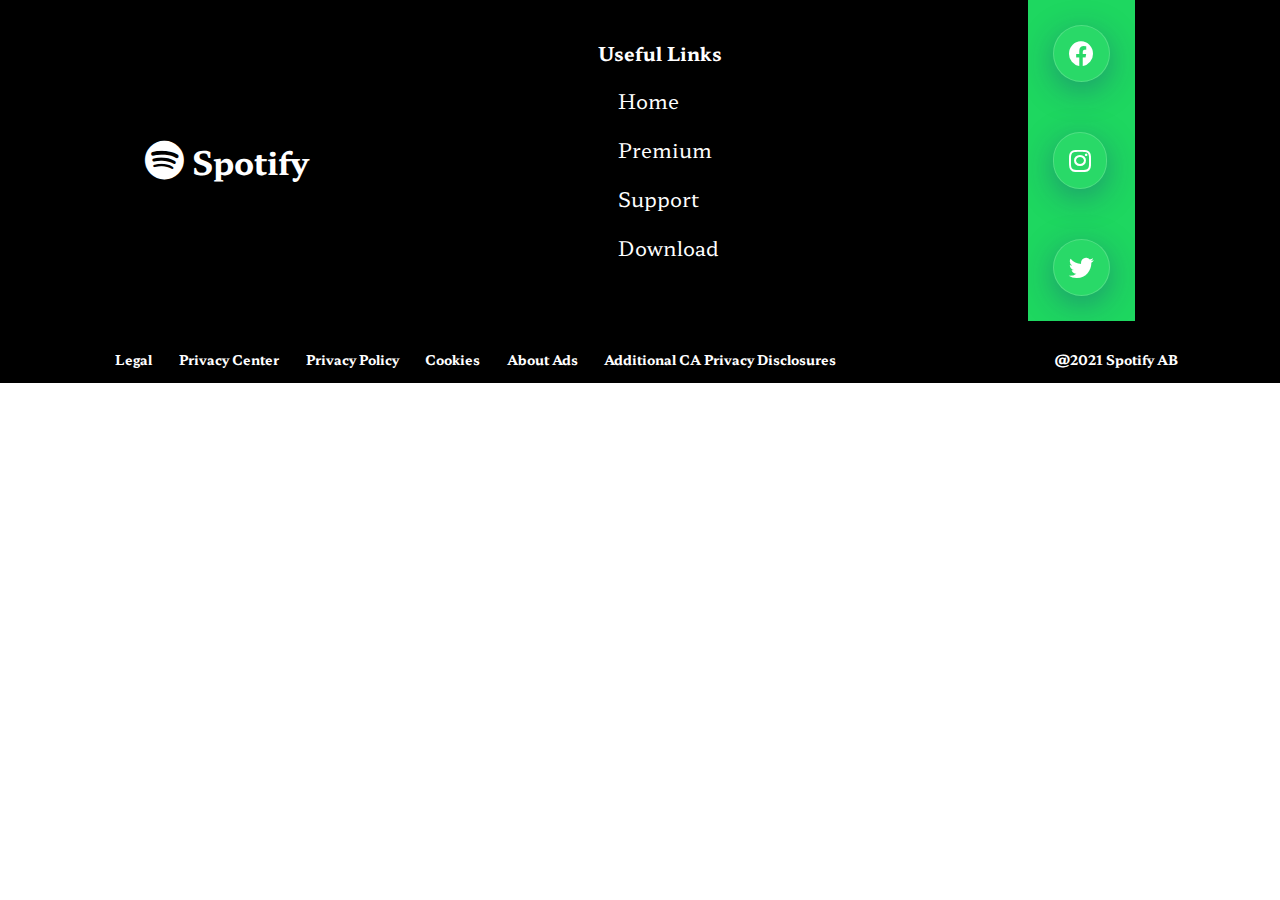
<file: footer.html>
<!DOCTYPE html>
<html>
<head>
    <meta charset='utf-8'>
    <meta http-equiv='X-UA-Compatible' content='IE=edge'>
    <title>Support-Spotify</title>
    <link rel="stylesheet" href="https://cdnjs.cloudflare.com/ajax/libs/font-awesome/5.15.4/css/all.min.css" integrity="sha512-1ycn6IcaQQ40/MKBW2W4Rhis/DbILU74C1vSrLJxCq57o941Ym01SwNsOMqvEBFlcgUa6xLiPY/NS5R+E6ztJQ==" crossorigin="anonymous" referrerpolicy="no-referrer" />
    <meta name='viewport' content='width=device-width, initial-scale=1'>
    <link rel='stylesheet' type='text/css' media='screen' href='footerstyle.css'>
  </head>
  <body>
  <!-- footer -->
  <section class="foot">
<div class="footer">
    <div class="left">
        <h1><i class="fab fa-spotify"></i> Spotify</h1>
    </div>
    <div class="mid_link">
        <h3>Useful Links</h3>
        <ul>
            <li><a href="index.html">Home</a></li>
            <li><a href="premium.html">Premium</a></li>
            <li><a href="support.html">Support</a></li>
            <li><a href="download.html">Download</a></li>
        </ul>
    </div>
    <div class="right">
        <h3><i class="fab fa-facebook"></i></h3>
        <h3><i class="fab fa-instagram"></i></h3>
        <h3><i class="fab fa-twitter"></i></h3>
    </div>
</div>    

<div class="foot-link">
    <div class="links">
<h5>Legal</h5>
<h5>Privacy Center</h5>
<h5>Privacy Policy</h5>
<h5>Cookies</h5>
<h5>About Ads</h5>
<h5>Additional CA Privacy Disclosures</h5>
</div>
<h5>@2021 Spotify AB</h5>
</div>
</section>
  </body>
  </html>
</file>
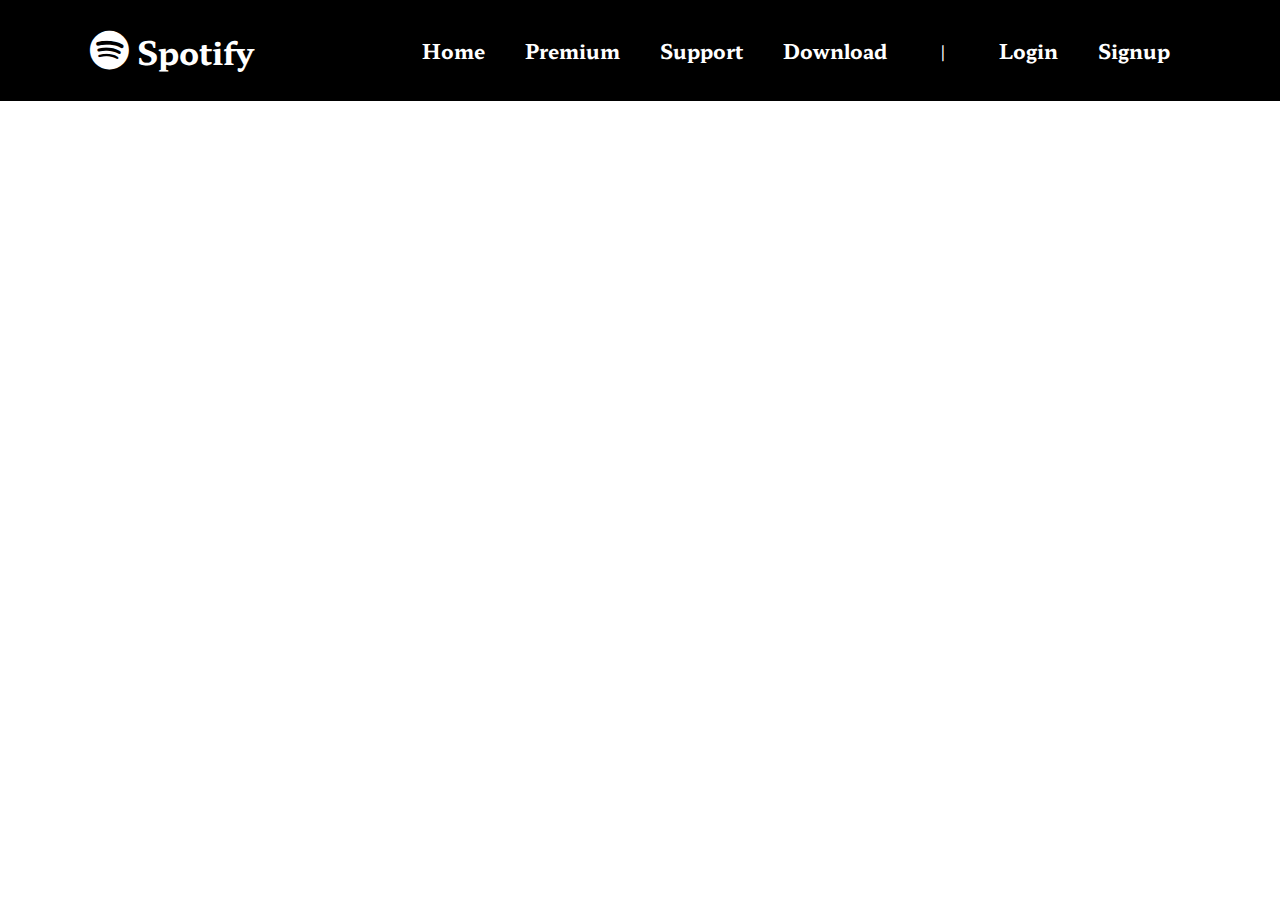
<file: header.html>
<!DOCTYPE html>
<html>
<head>
    <meta charset='utf-8'>
    <meta http-equiv='X-UA-Compatible' content='IE=edge'>
    <title>Support-Spotify</title>
    <link rel="stylesheet" href="https://cdnjs.cloudflare.com/ajax/libs/font-awesome/5.15.4/css/all.min.css" integrity="sha512-1ycn6IcaQQ40/MKBW2W4Rhis/DbILU74C1vSrLJxCq57o941Ym01SwNsOMqvEBFlcgUa6xLiPY/NS5R+E6ztJQ==" crossorigin="anonymous" referrerpolicy="no-referrer" />
    <meta name='viewport' content='width=device-width, initial-scale=1'>
    <link rel='stylesheet' type='text/css' media='screen' href='headerstyle.css'>
</head>
<body>
    <div class="header">
        <div class="logo">
            <h1><a href="index.html"><i class="fab fa-spotify"></i> Spotify </a></h1>
        </div>
        <i class="fa fa-bars" id="bars"></i>
        <div class="link">
            <ul>
                <li><a href="index.html">Home</a></li>
                <li><a href="premium.html">Premium</a></li>
                <li><a href="support.html">Support</a></li>
                <li><a href="download.html">Download</a></li>
                <span style="margin:0 2em;">|</span>
                <li><a href="login.html">Login</a></li>
                <li><a href="signup.html">Signup</a></li>
            </ul>
        </div>
      
    </div>

    <script src="https://cdnjs.cloudflare.com/ajax/libs/jquery/3.6.0/jquery.min.js" referrerpolicy="no-referrer"></script>
    <script>
        $(document).ready(function(){
            $('#bars').click(function(){
                $('.link ul').toggle();
                $("#bars").toggleClass("fas fa-times");
            }); 
        });
</script>
</body>
</html>
</file>
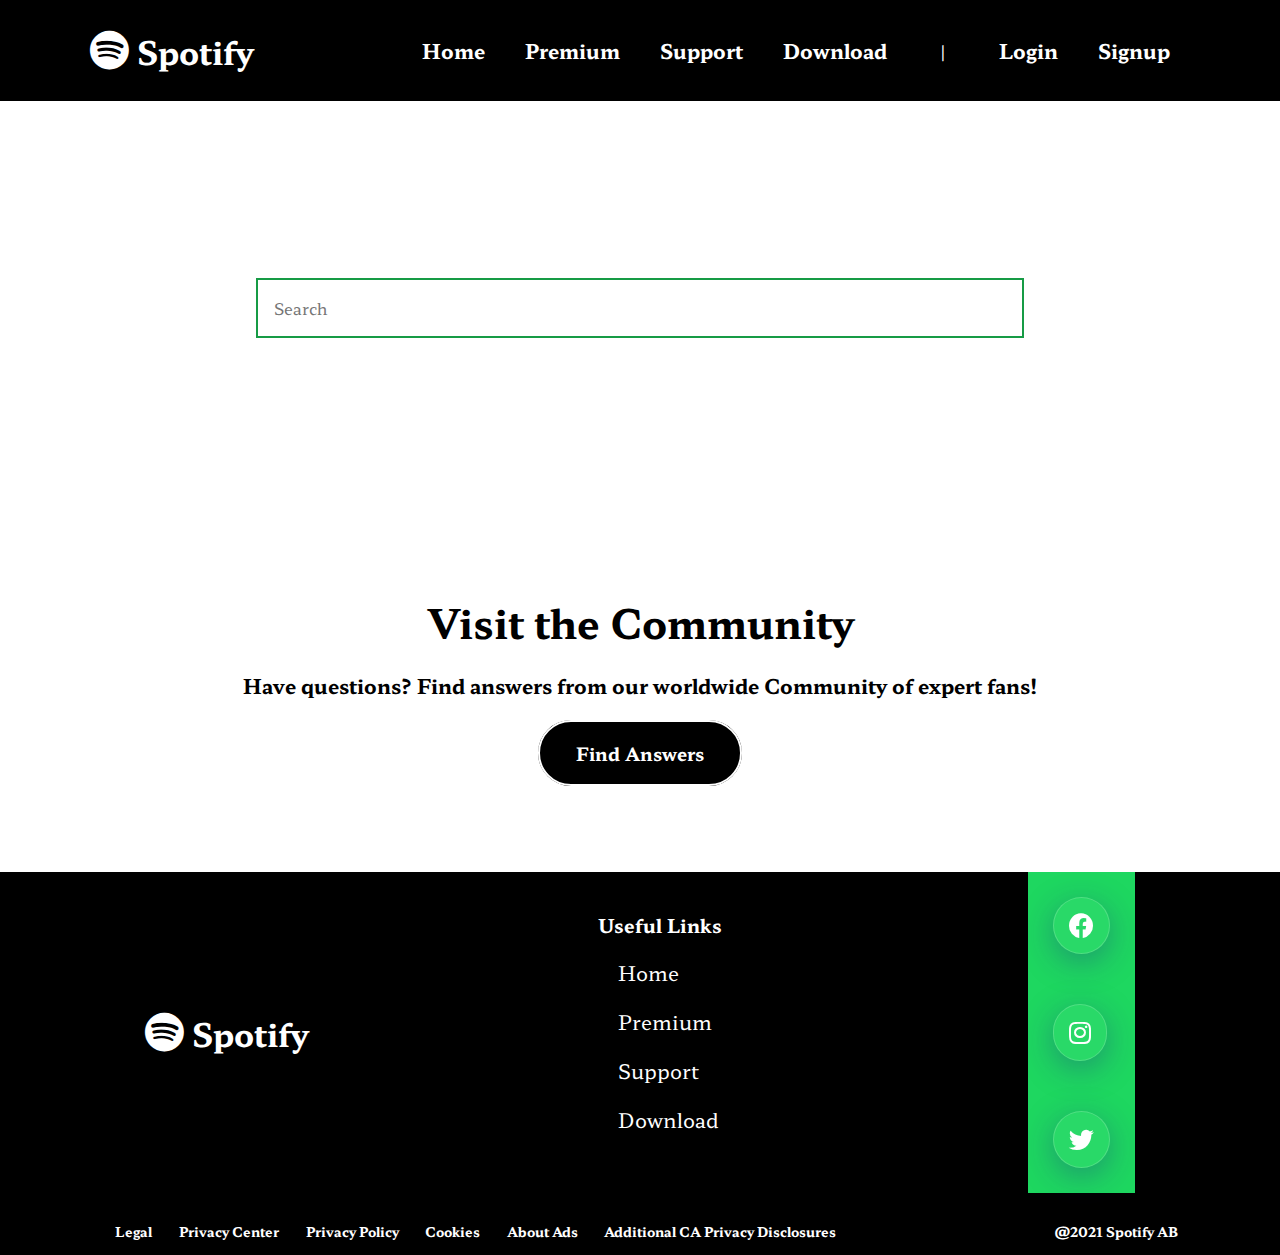
<file: support.html>
<!DOCTYPE html>
<html>
<head>
    <meta charset='utf-8'>
    <meta http-equiv='X-UA-Compatible' content='IE=edge'>
    <title>Support-Spotify</title>
    <link rel="stylesheet" href="https://cdnjs.cloudflare.com/ajax/libs/font-awesome/5.15.4/css/all.min.css" integrity="sha512-1ycn6IcaQQ40/MKBW2W4Rhis/DbILU74C1vSrLJxCq57o941Ym01SwNsOMqvEBFlcgUa6xLiPY/NS5R+E6ztJQ==" crossorigin="anonymous" referrerpolicy="no-referrer" />
    <meta name='viewport' content='width=device-width, initial-scale=1'>
    <link rel='stylesheet' type='text/css' media='screen' href='support.css'>
    <script src="https://cdnjs.cloudflare.com/ajax/libs/jquery/3.6.0/jquery.min.js" referrerpolicy="no-referrer"></script>
    <script>
        $(document).ready(function(){
            $("#header").load("header.html");
            $("#footer").load("footer.html");
        });
    </script>
</head>
<body>
    <!-- header section -->
   <div id="header"></div>

    <section>
        <div class="head">
            <h2>
                How can we help you?
            </h2>
            <input type="text" placeholder="Search">
            <div class="plan">
               <div class="first"><h3>Charge help</h3>
                <h4>Price updates</h4></div>
                <div class="first"><h3>availabe plans</h3>
                    <h4>start or join family plans</h4></div>
                    <div class="first"><h3>logging in</h3>
                        <h4>Can't reset password</h4></div>
                        <div class="first"><h3>account settings</h3>
                            <h4>Country or region settings</h4></div>
            </div>
            
        </div>

        <div class="community">
            <h3>Visit the Community</h3>
            <h4>Have questions? Find answers from our
                worldwide Community of expert fans!</h4>
                <h5>
                    <a href="#">Find Answers</a>
                </h5>
        </div>
    </section>
<div id="footer"></div>

</body>
</html>
</file>
<file: footerstyle.css>
@import url('https://fonts.googleapis.com/css2?family=Hahmlet&display=swap');
*{
    margin: 0;
    padding: 0;
    box-sizing: border-box;
    font-family: 'Hahmlet', serif;
}

.foot{
    background-color: black;
}

.footer{
    display: flex;
    justify-content: space-around;
    align-items: center;
    color: white;    

}



.footer h1{
    font-weight: bold;
    /* color: #1ed760; */
    
}

.footer h1:hover{
    color: #1ed760;
    cursor: pointer;
}
.footer h1 i{
    font-size: 40px;
}



.mid_link ul{
    display:block ;
    justify-content: space-around;
    list-style: none;
}

.mid_link ul li{
    margin:1em;
    font-size: 20px;
    
}

.mid_link ul li a{
    color: white;
    text-decoration: none;
}

.mid_link ul li a:hover{
    color: #1ed760;
}

.footer .right{
    background: #1ed760;
}
.right h3 i{
    font-size: 25px;
    margin: 1em;
    padding: 15px;
    background: rgba( 255, 255, 255, 0.05 );
    box-shadow: 0 8px 32px 0 rgba( 31, 38, 135, 0.37 );
    backdrop-filter: blur( 4.0px );
    -webkit-backdrop-filter: blur( 4.0px );
    border-radius: 50px;
    border: 1px solid rgba( 255, 255, 255, 0.18 );
   
}

.right h3 i:hover{
    color: black;
    cursor: pointer;
    background-color: rgb(41, 65, 171);
  
}

@media screen and (max-width:400px) {
 
    .footer{
        display: flex;
        flex-direction: column;
        justify-content: center;
        align-items: center;
        padding: 1em;
    }
    .footer .mid_link{
        display: block;
        justify-content: center;
        align-items: center;
        margin-top: 2em;
    }
    .footer .right{
        display: flex;
        justify-content: center;
        align-items: center;
    }
}



.foot .foot-link{
    margin-top: 1em;
    display: flex;
    justify-content: space-around;
    align-items: center;
    color: white;
}

.foot-link .links{
    color: white;
    display: flex;
    justify-content: space-around;
}

.links h5{
    margin: 1em;
}

.links h5:hover{
    cursor: pointer;
    color: #1ed760;
}


@media screen and (max-width:870px) {
    .foot-link .links{
        display: none;
    }
}
</file>
<file: headerstyle.css>
@import url('https://fonts.googleapis.com/css2?family=Hahmlet&display=swap');
*{
    margin: 0;
    padding: 0;
    box-sizing: border-box;
    font-family: 'Hahmlet', serif;
}

.header{
    background: black;
    display: grid;
    grid-template-columns: auto auto;
    justify-content: space-around;
    align-items: center;
    color: white;
    padding: 1em;
  
}

.header h1{
   
    font-weight: bold;
    /* color: #1ed760; */
}

.header h1 a{
    text-decoration: none;
    color: white;
}
.header h1 a:hover{
    color: #1ed760;
}
.header h1 i{
    font-size: 40px;
}

.header h1:hover{
    color: #1ed760;
    cursor: pointer;
}
.header .link {
    list-style: none;
}
.header #bars{
    font-size: 20px;
    display: none;
}

.header #bars:hover{
    cursor: pointer;
}
.link ul{
    display: flex;
    justify-content: space-around;
    align-items: center;
    list-style: none;
}

.link ul li a{
    padding: 1em;
    text-decoration: none;
    color: white;
    font-size: 20px;
    display: block;
    font-weight: bold;
}
.link ul li a:hover{
    
    color: #1ed760;
}



@media screen and (max-width:875px) {
    .header {
   display: grid;
   grid-template-columns: auto auto;
   align-items: center;
   justify-content: space-between;
    }
    .header #bars{
        display: block;
    }
.header span{
    display: none;
}


    .header .link ul{
        display: flex;
    flex-direction:column;
    display: none;
    margin-top: 1em;
}

.header .link ul li{
    /* background-color: red; */
    width: 100%;
    /* margin-top: 0.em; */
}
}
</file>
<file: support.css>
*{
    margin: 0;
    padding: 0;
    box-sizing: border-box;
}

.head {
    background-image: url(https://support.scdn.co/web/_next/static/assets/aa94852/search-desktop.webp);
}

.head h2{
    font-size: 60px;
    text-align: center;
    color: white;
    padding: 1em;
    padding-bottom: 0.5em;
}

.head input{
    padding: 1em;
    width: 60vw;
    display: block;
    margin-left: auto;
    margin-right: auto;
    outline: none;
    border: 2px solid #169b45;
    font-size: 16px;
    margin-bottom: 4em;
}


.plan{
    display: flex;
    justify-content: space-around;
    align-items: center;
    text-align: center;
    padding-bottom: 4em;
    color: white;
}

.plan .first h3{
    text-transform: uppercase;
    font-size: 15px;
}

.first h4{
    font-size: 18px;
}
.plan .first h4:hover{
    color: #169b45;
    cursor: pointer;
}

@media screen and (max-width:1000px){
    .plan {
        display: none;
    }
}

@media screen and (max-width:800px) {
    .head h2{
        font-size: 40px;
    }
}

@media screen and (max-width:515px) {
    .head h2{
        font-size: 25px;
    }
}

.community{
    display: grid;
    justify-content: center;
    align-items: center;
    text-align: center;
}

.community h3{
    font-size: 40px;
    margin-top: 2em;
}

.community h4{
    font-size: 20px;
margin-top: 1em;
}

.community h5{
    margin: 3em;
    margin-bottom: 8em;
}
.community h5 a{
    background-color: black;
    padding: 1em 2em;
    border-radius: 50px;
    border: 2px solid white;
color:white;
text-decoration: none;
font-size: 18px;

}
</file>
